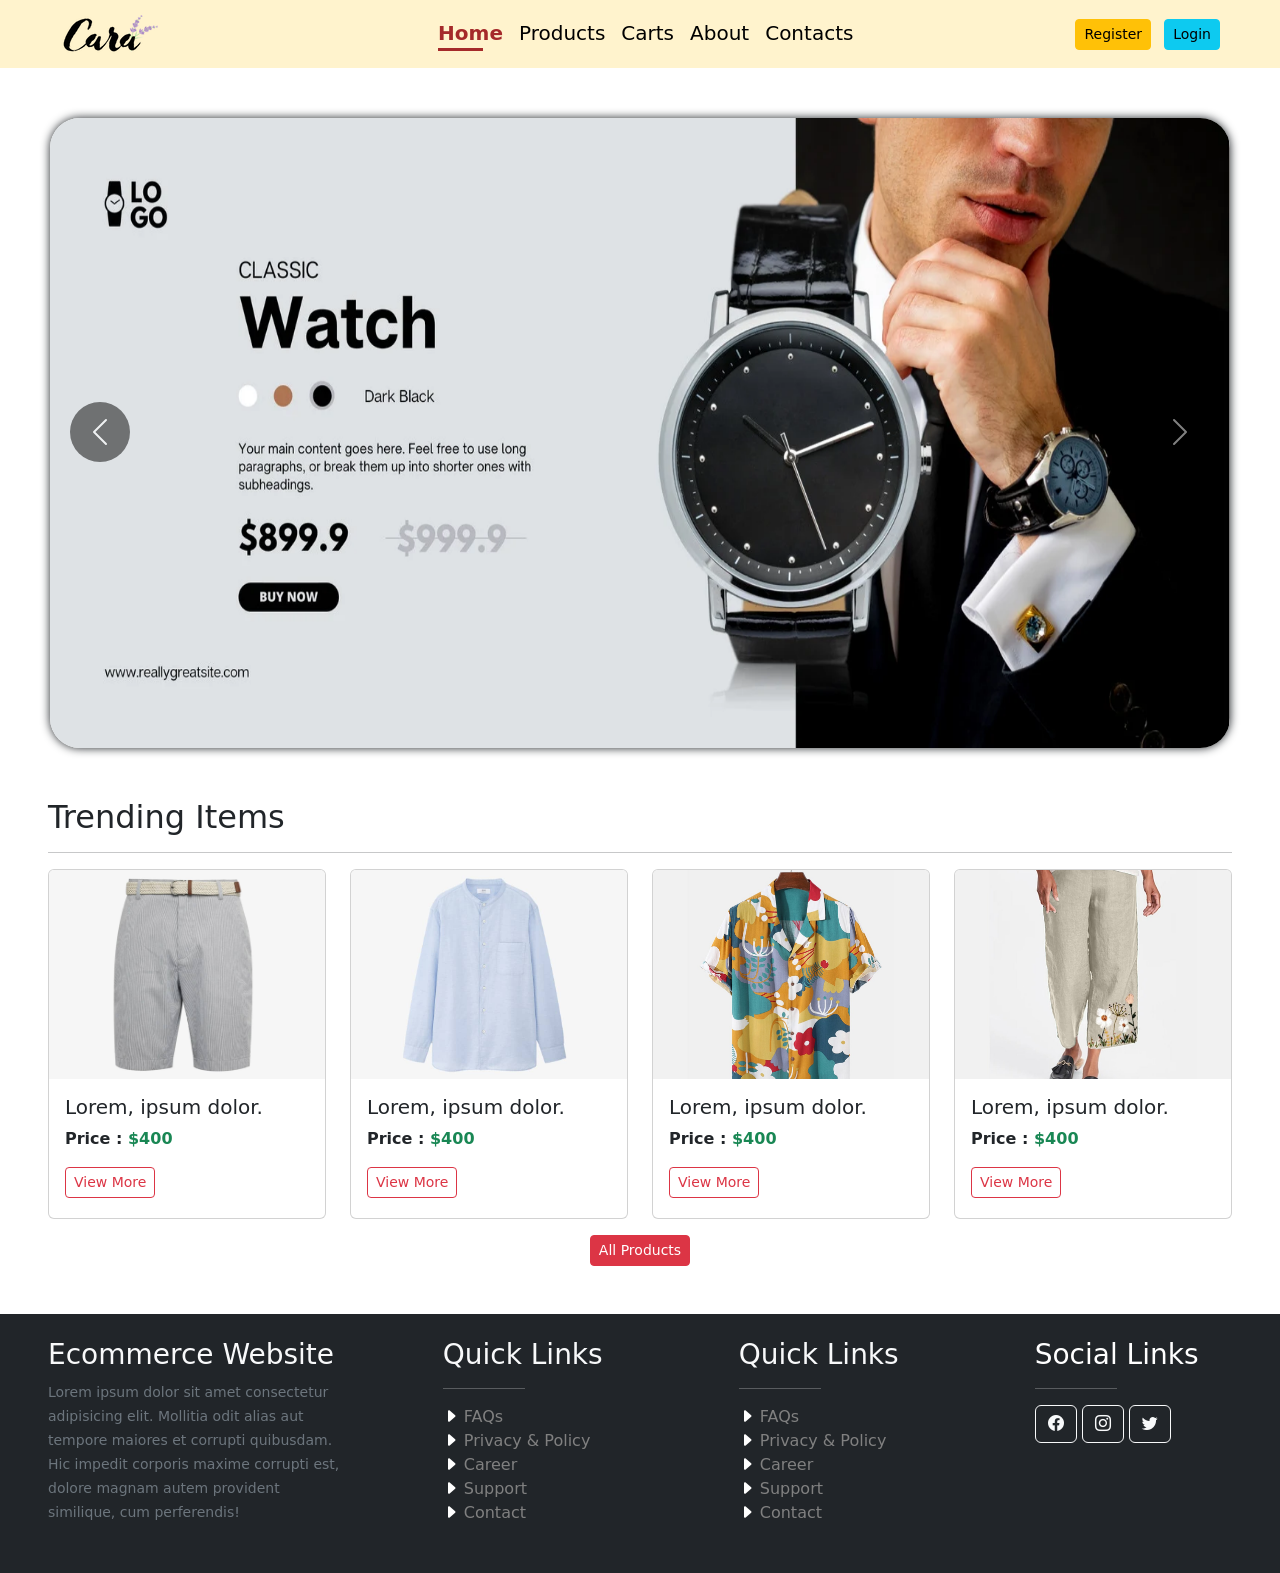
<file: index.html>
<!DOCTYPE html>
<html lang="en">

<head>
    <meta charset="UTF-8">
    <meta name="viewport" content="width=device-width, initial-scale=1.0">
    <title>Ecommerce Website</title>

    <!-- Favicon -->
    <link rel="shortcut icon" href="./images/logo.jpg" type="image/x-icon">

    <!-- Bootstrap CSS -->
    <link rel="stylesheet" href="./css/bootstrap.min.css">

    <!-- Custom CSS -->
    <link rel="stylesheet" href="./css/style.css">

    <!-- Icons -->
    <link rel="stylesheet" href="https://cdn.jsdelivr.net/npm/bootstrap-icons@1.13.1/font/bootstrap-icons.min.css">
</head>

<body>


    <!-- Header -->
    <header class="bg-warning-subtle px-5">
        <nav class="navbar navbar-expand-lg">
            <div class="container-fluid">
                <a class="navbar-brand fs-3 fw-bold text-success" href="./index.html">
                    <img src="./images/logo.png" alt="Ecommerce Nepal">
                </a>
                <button class="navbar-toggler" type="button" data-bs-toggle="collapse" data-bs-target="#navbarScroll"
                    aria-controls="navbarScroll" aria-expanded="false" aria-label="Toggle navigation">
                    <span class="navbar-toggler-icon"></span>
                </button>
                <div class="collapse navbar-collapse" id="navbarScroll">
                    <ul class="navbar-nav m-auto my-2 my-lg-0 navbar-nav-scroll">
                        <li class="nav-item">
                            <a class="nav-link active" aria-current="page" href="./index.html">Home</a>
                        </li>

                        <li class="nav-item">
                            <a class="nav-link" href="./Products.html">Products</a>
                        </li>

                        <li class="nav-item">
                            <a class="nav-link" href="./Cart.html">Carts</a>
                        </li>

                        <li class="nav-item">
                            <a class="nav-link" href="#">About</a>
                        </li>

                        <li class="nav-item">
                            <a class="nav-link" href="#">Contacts</a>
                        </li>
                    </ul>

                    <div class="login-btn">
                        <a href="#" class="btn btn-warning btn-sm me-2">Register</a>
                        <a href="#" class="btn btn-info btn-sm">Login</a>
                    </div>
                </div>
            </div>
        </nav>
    </header>
    <!-- End of Header -->


    <!-- Main Section -->
    <main>
        <!-- Banner -->
        <div id="carouselExampleAutoplaying" class="carousel slide" data-bs-ride="carousel">
            <div class="carousel-inner">
                <div class="carousel-item active">
                    <img src="./images/b1.jpg" class="d-block w-100" alt="Banner">
                </div>
                <div class="carousel-item">
                    <img src="./images/b2.jpg" class="d-block w-100" alt="Banner">
                </div>
                <div class="carousel-item">
                    <img src="./images/b3.jpg" class="d-block w-100" alt="Banner">
                </div>
            </div>
            <button class="carousel-control-prev" type="button" data-bs-target="#carouselExampleAutoplaying"
                data-bs-slide="prev">
                <span class="carousel-control-prev-icon" aria-hidden="true"></span>
                <span class="visually-hidden">Previous</span>
            </button>
            <button class="carousel-control-next" type="button" data-bs-target="#carouselExampleAutoplaying"
                data-bs-slide="next">
                <span class="carousel-control-next-icon" aria-hidden="true"></span>
                <span class="visually-hidden">Next</span>
            </button>
        </div>
        <!-- End of banner -->


        <!-- Trending -->
        <div class="trending px-5 my-5" id="trending">
            <h2>Trending Items</h2>
            <hr>
            <div class="row row-cols-1 row-cols-sm-2 row-cols-lg-4 g-4">
                <div class="col">
                    <div class="card">
                        <img src="./images/p1.jpg" class="card-img-top" alt="...">
                        <div class="card-body">
                            <h5 class="card-title">Lorem, ipsum dolor.</h5>
                            <p class="card-text fw-bold"> Price : <span class="text-success">$400</span></p>
                            <a href="./Productdetails.html" class="btn btn-outline-danger btn-sm">View More</a>
                        </div>
                    </div>
                </div>

                <div class="col">
                    <div class="card">
                        <img src="./images/p2.jpg" class="card-img-top" alt="...">
                        <div class="card-body">
                            <h5 class="card-title">Lorem, ipsum dolor.</h5>
                            <p class="card-text fw-bold"> Price : <span class="text-success">$400</span></p>
                            <a href="#" class="btn btn-outline-danger btn-sm">View More</a>
                        </div>
                    </div>
                </div>

                <div class="col">
                    <div class="card">
                        <img src="./images/p3.jpg" class="card-img-top" alt="...">
                        <div class="card-body">
                            <h5 class="card-title">Lorem, ipsum dolor.</h5>
                            <p class="card-text fw-bold"> Price : <span class="text-success">$400</span></p>
                            <a href="#" class="btn btn-outline-danger btn-sm">View More</a>
                        </div>
                    </div>
                </div>

                <div class="col">
                    <div class="card">
                        <img src="./images/p4.jpg" class="card-img-top" alt="...">
                        <div class="card-body">
                            <h5 class="card-title">Lorem, ipsum dolor.</h5>
                            <p class="card-text fw-bold"> Price : <span class="text-success">$400</span></p>
                            <a href="#" class="btn btn-outline-danger btn-sm">View More</a>
                        </div>
                    </div>
                </div>
            </div>
            <p class="text-center my-3">
                <a href="./Products.html" class="btn btn-danger btn-sm">All Products</a>
            </p>
        </div>
        <!-- end of Trending -->
    </main>
    <!-- End of Main Section -->


    <!-- Footer -->
    <footer class="bg-dark px-5 py-4">
        <div class="d-lg-flex justify-content-between">
            <div class="col-lg-3 mb-2">
                <h3 class="text-light">Ecommerce Website</h3>
                <small class="text-secondary">Lorem ipsum dolor sit amet consectetur adipisicing elit. Mollitia odit
                    alias aut tempore maiores et corrupti quibusdam. Hic impedit corporis maxime corrupti est, dolore
                    magnam autem provident similique, cum perferendis!</small>
            </div>
            <div class="col-lg-2 mb-2">
                <h3 class="text-light">Quick Links</h3>
                <hr class="col-5">
                <ul>
                    <li><i class="bi bi-caret-right-fill"></i><a href="#"> FAQs</a></li>
                    <li><i class="bi bi-caret-right-fill"></i><a href="#"> Privacy & Policy</a></li>
                    <li><i class="bi bi-caret-right-fill"></i><a href="#"> Career</a></li>
                    <li><i class="bi bi-caret-right-fill"></i><a href="#"> Support</a></li>
                    <li><i class="bi bi-caret-right-fill"></i><a href="#"> Contact</a></li>
                </ul>
            </div>

            <div class="col-lg-2 mb-2">
                <h3 class="text-light">Quick Links</h3>
                <hr class="col-5">
                <ul>
                    <li><i class="bi bi-caret-right-fill"></i><a href="#"> FAQs</a></li>
                    <li><i class="bi bi-caret-right-fill"></i><a href="#"> Privacy & Policy</a></li>
                    <li><i class="bi bi-caret-right-fill"></i><a href="#"> Career</a></li>
                    <li><i class="bi bi-caret-right-fill"></i><a href="#"> Support</a></li>
                    <li><i class="bi bi-caret-right-fill"></i><a href="#"> Contact</a></li>
                </ul>
            </div>
            <div class="col-lg-2">
                <h3>Social Links</h3>
                <hr class="col-5">
                <a href="#" class="btn btn-outline-light"><i class="bi bi-facebook"></i></a>
                <a href="#" class="btn btn-outline-light"><i class="bi bi-instagram"></i></a>
                <a href="#" class="btn btn-outline-light"><i class="bi bi-twitter"></i></a>
            </div>
        </div>
    </footer>
    <!-- End of Footer -->




    <!-- Bootstrap JS -->
    <script src="./bootstrap.bundle.min.js"></script>
</body>

</html>
</file>
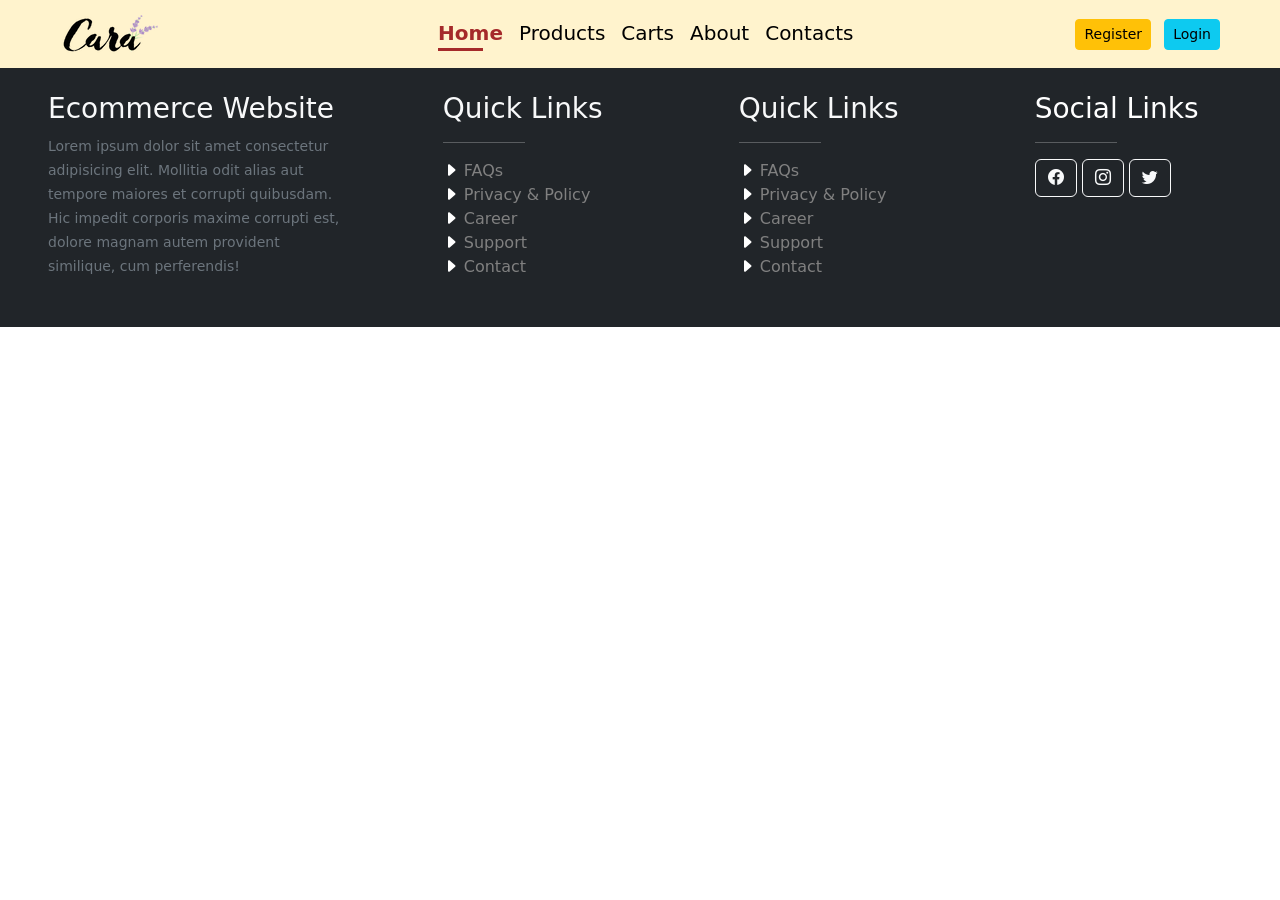
<file: about.html>
<!DOCTYPE html>
<html lang="en">

<head>
    <meta charset="UTF-8">
    <meta name="viewport" content="width=device-width, initial-scale=1.0">
    <title>Ecommerce Website</title>

    <!-- Favicon -->
    <link rel="shortcut icon" href="./images/logo.jpg" type="image/x-icon">

    <!-- Bootstrap CSS -->
    <link rel="stylesheet" href="./css/bootstrap.min.css">

    <!-- Custom CSS -->
    <link rel="stylesheet" href="./css/style.css">

    <!-- Icons -->
    <link rel="stylesheet" href="https://cdn.jsdelivr.net/npm/bootstrap-icons@1.13.1/font/bootstrap-icons.min.css">
</head>

<body>


    <!-- Header -->
    <header class="bg-warning-subtle px-5">
        <nav class="navbar navbar-expand-lg">
            <div class="container-fluid">
                <a class="navbar-brand fs-3 fw-bold text-success" href="#">
                    <img src="./images/logo.png" alt="Ecommerce Nepal">
                </a>
                <button class="navbar-toggler" type="button" data-bs-toggle="collapse" data-bs-target="#navbarScroll"
                    aria-controls="navbarScroll" aria-expanded="false" aria-label="Toggle navigation">
                    <span class="navbar-toggler-icon"></span>
                </button>
                <div class="collapse navbar-collapse" id="navbarScroll">
                    <ul class="navbar-nav m-auto my-2 my-lg-0 navbar-nav-scroll">
                        <li class="nav-item">
                            <a class="nav-link active" aria-current="page" href="#">Home</a>
                        </li>

                        <li class="nav-item">
                            <a class="nav-link" href="#">Products</a>
                        </li>

                        <li class="nav-item">
                            <a class="nav-link" href="#">Carts</a>
                        </li>
                        
                        <li class="nav-item">
                            <a class="nav-link" href="#">About</a>
                        </li>

                        <li class="nav-item">
                            <a class="nav-link" href="#">Contacts</a>
                        </li>
                    </ul>
                   
                    <div class="login-btn">
                        <a href="#" class="btn btn-warning btn-sm me-2">Register</a>
                        <a href="#" class="btn btn-info btn-sm">Login</a>
                    </div>
                </div>
            </div>
        </nav>
    </header>
    <!-- End of Header -->


    <!-- Main Section -->
    <main></main>
    <!-- End of Main Section -->


    <!-- Footer -->
    <footer class="bg-dark px-5 py-4">
        <div class="d-lg-flex justify-content-between">
            <div class="col-lg-3 mb-2">
                <h3 class="text-light">Ecommerce Website</h3>
                <small class="text-secondary">Lorem ipsum dolor sit amet consectetur adipisicing elit. Mollitia odit alias aut tempore maiores et corrupti quibusdam. Hic impedit corporis maxime corrupti est, dolore magnam autem provident similique, cum perferendis!</small>
            </div>
            <div class="col-lg-2 mb-2">
                <h3 class="text-light">Quick Links</h3>
                <hr class="col-5">
                <ul>
                    <li><i class="bi bi-caret-right-fill"></i><a href="#"> FAQs</a></li>
                    <li><i class="bi bi-caret-right-fill"></i><a href="#"> Privacy & Policy</a></li>
                    <li><i class="bi bi-caret-right-fill"></i><a href="#"> Career</a></li>
                    <li><i class="bi bi-caret-right-fill"></i><a href="#"> Support</a></li>
                    <li><i class="bi bi-caret-right-fill"></i><a href="#"> Contact</a></li>
                </ul>
            </div>

            <div class="col-lg-2 mb-2">
                <h3 class="text-light">Quick Links</h3>
                <hr class="col-5">
                <ul>
                    <li><i class="bi bi-caret-right-fill"></i><a href="#"> FAQs</a></li>
                    <li><i class="bi bi-caret-right-fill"></i><a href="#"> Privacy & Policy</a></li>
                    <li><i class="bi bi-caret-right-fill"></i><a href="#"> Career</a></li>
                    <li><i class="bi bi-caret-right-fill"></i><a href="#"> Support</a></li>
                    <li><i class="bi bi-caret-right-fill"></i><a href="#"> Contact</a></li>
                </ul>
            </div>
            <div class="col-lg-2">
                <h3>Social Links</h3>
                <hr class="col-5">
                <a href="#" class="btn btn-outline-light"><i class="bi bi-facebook"></i></a>
                <a href="#" class="btn btn-outline-light"><i class="bi bi-instagram"></i></a>
                <a href="#" class="btn btn-outline-light"><i class="bi bi-twitter"></i></a>
            </div>
        </div>
    </footer>
    <!-- End of Footer -->




    <!-- Bootstrap JS -->
    <script src="./bootstrap.bundle.min.js"></script>
</body>

</html>
</file>
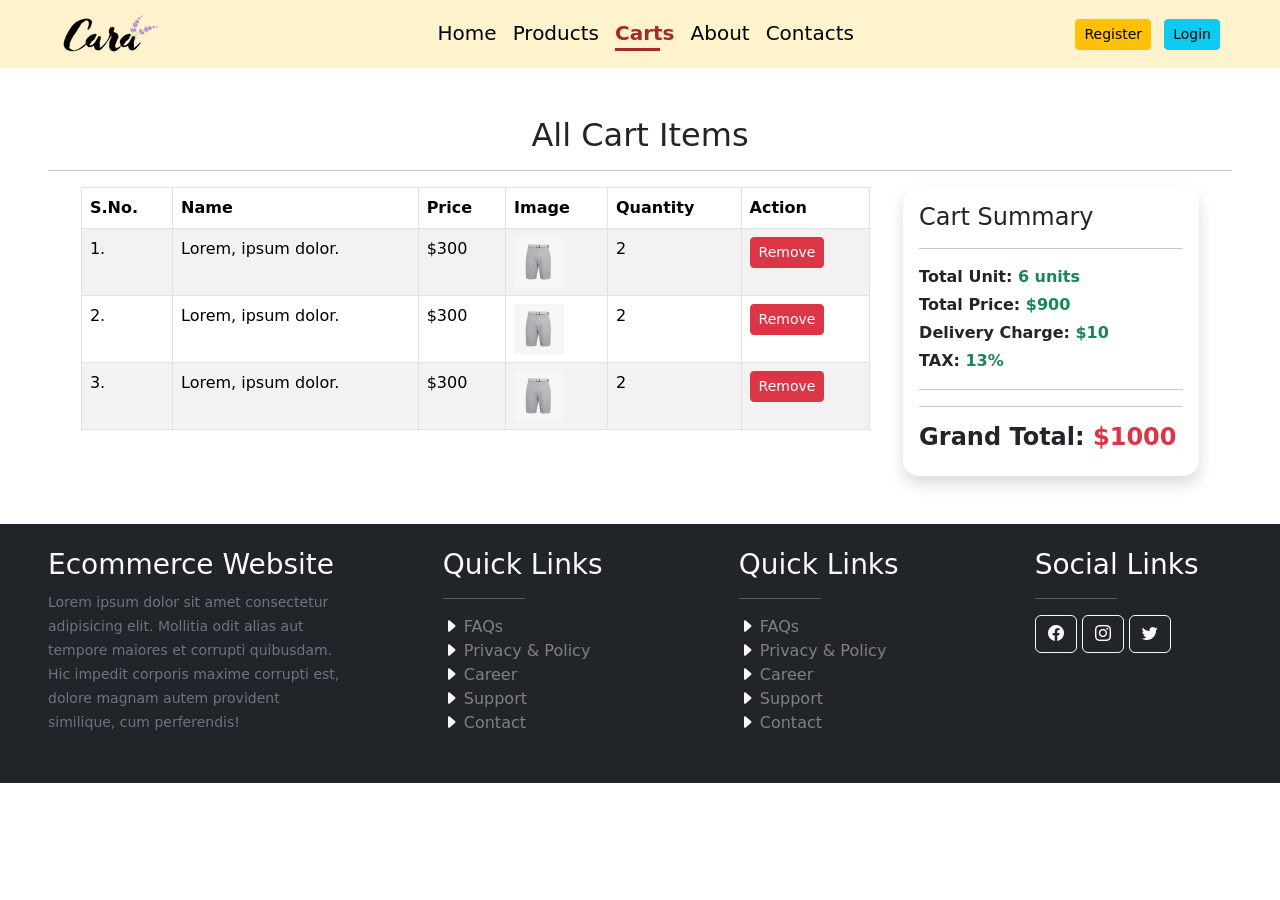
<file: Cart.html>
<!DOCTYPE html>
<html lang="en">

<head>
    <meta charset="UTF-8">
    <meta name="viewport" content="width=device-width, initial-scale=1.0">
    <title>Ecommerce Website</title>

    <!-- Favicon -->
    <link rel="shortcut icon" href="./images/logo.jpg" type="image/x-icon">

    <!-- Bootstrap CSS -->
    <link rel="stylesheet" href="./css/bootstrap.min.css">

    <!-- Custom CSS -->
    <link rel="stylesheet" href="./css/style.css">

    <!-- Icons -->
    <link rel="stylesheet" href="https://cdn.jsdelivr.net/npm/bootstrap-icons@1.13.1/font/bootstrap-icons.min.css">
</head>

<body>


    <!-- Header -->
    <header class="bg-warning-subtle px-5">
        <nav class="navbar navbar-expand-lg">
            <div class="container-fluid">
                <a class="navbar-brand fs-3 fw-bold text-success" href="./index.html">
                    <img src="./images/logo.png" alt="Ecommerce Nepal">
                </a>
                <button class="navbar-toggler" type="button" data-bs-toggle="collapse" data-bs-target="#navbarScroll"
                    aria-controls="navbarScroll" aria-expanded="false" aria-label="Toggle navigation">
                    <span class="navbar-toggler-icon"></span>
                </button>
                <div class="collapse navbar-collapse" id="navbarScroll">
                    <ul class="navbar-nav m-auto my-2 my-lg-0 navbar-nav-scroll">
                        <li class="nav-item">
                            <a class="nav-link" aria-current="page" href="./index.html">Home</a>
                        </li>

                        <li class="nav-item">
                            <a class="nav-link" href="./Products.html">Products</a>
                        </li>

                        <li class="nav-item">
                            <a class="nav-link active" href="./Cart.html">Carts</a>
                        </li>

                        <li class="nav-item">
                            <a class="nav-link" href="#">About</a>
                        </li>

                        <li class="nav-item">
                            <a class="nav-link" href="#">Contacts</a>
                        </li>
                    </ul>

                    <div class="login-btn">
                        <a href="#" class="btn btn-warning btn-sm me-2">Register</a>
                        <a href="#" class="btn btn-info btn-sm">Login</a>
                    </div>
                </div>
            </div>
        </nav>
    </header>
    <!-- End of Header -->


    <!-- Main Section -->
    <main>
        <div class="cart my-5 px-5" id="cart">
            <h2 class="text-center">All Cart Items</h2>
            <hr>
            <div class="d-lg-flex justify-content-evenly">
                <div class="col-lg-8 overflow-auto">
                    <table class="table table-bordered table-striped">
                        <thead>
                            <tr>
                                <th>S.No.</th>
                                <th>Name</th>
                                <th>Price</th>
                                <th>Image</th>
                                <th>Quantity</th>
                                <th>Action</th>
                            </tr>
                        </thead>
                        <tbody>
                            <tr>
                                <td>1.</td>
                                <td>Lorem, ipsum dolor.</td>
                                <td>$300</td>
                                <td>
                                    <img src="./images/p1.jpg" alt="Product" width="50">
                                </td>
                                <td>2</td>
                                <td>
                                    <a href="#" class="btn btn-danger btn-sm">Remove</a>
                                </td>
                            </tr>

                            <tr>
                                <td>2.</td>
                                <td>Lorem, ipsum dolor.</td>
                                <td>$300</td>
                                <td>
                                    <img src="./images/p1.jpg" alt="Product" width="50">
                                </td>
                                <td>2</td>
                                <td>
                                    <a href="#" class="btn btn-danger btn-sm">Remove</a>
                                </td>
                            </tr>


                            <tr>
                                <td>3.</td>
                                <td>Lorem, ipsum dolor.</td>
                                <td>$300</td>
                                <td>
                                    <img src="./images/p1.jpg" alt="Product" width="50">
                                </td>
                                <td>2</td>
                                <td>
                                    <a href="#" class="btn btn-danger btn-sm">Remove</a>
                                </td>
                            </tr>
                        </tbody>
                    </table>
                </div>
                <div class="col-lg-3">
                    <div class="summary shadow rounded-4 p-3">
                        <h4>Cart Summary</h4>
                        <hr>
                        <p class="fw-bold mb-1">Total Unit: <span class="text-success">6 units</span></p>
                        <p class="fw-bold mb-1">Total Price: <span class="text-success">$900</span></p>
                        <p class="fw-bold mb-1">Delivery Charge: <span class="text-success">$10</span></p>
                        <p class="fw-bold mb-1">TAX: <span class="text-success">13%</span></p>
                        <hr><hr>
                        <h4 class="fw-bold">Grand Total: <span class="text-danger">$1000</span></h4>
                    </div>
                </div>
            </div>

        </div>
    </main>
    <!-- End of Main Section -->


    <!-- Footer -->
    <footer class="bg-dark px-5 py-4">
        <div class="d-lg-flex justify-content-between">
            <div class="col-lg-3 mb-2">
                <h3 class="text-light">Ecommerce Website</h3>
                <small class="text-secondary">Lorem ipsum dolor sit amet consectetur adipisicing elit. Mollitia odit alias aut tempore maiores et corrupti quibusdam. Hic impedit corporis maxime corrupti est, dolore magnam autem provident similique, cum perferendis!</small>
            </div>
            <div class="col-lg-2 mb-2">
                <h3 class="text-light">Quick Links</h3>
                <hr class="col-5">
                <ul>
                    <li><i class="bi bi-caret-right-fill"></i><a href="#"> FAQs</a></li>
                    <li><i class="bi bi-caret-right-fill"></i><a href="#"> Privacy & Policy</a></li>
                    <li><i class="bi bi-caret-right-fill"></i><a href="#"> Career</a></li>
                    <li><i class="bi bi-caret-right-fill"></i><a href="#"> Support</a></li>
                    <li><i class="bi bi-caret-right-fill"></i><a href="#"> Contact</a></li>
                </ul>
            </div>

            <div class="col-lg-2 mb-2">
                <h3 class="text-light">Quick Links</h3>
                <hr class="col-5">
                <ul>
                    <li><i class="bi bi-caret-right-fill"></i><a href="#"> FAQs</a></li>
                    <li><i class="bi bi-caret-right-fill"></i><a href="#"> Privacy & Policy</a></li>
                    <li><i class="bi bi-caret-right-fill"></i><a href="#"> Career</a></li>
                    <li><i class="bi bi-caret-right-fill"></i><a href="#"> Support</a></li>
                    <li><i class="bi bi-caret-right-fill"></i><a href="#"> Contact</a></li>
                </ul>
            </div>
            <div class="col-lg-2">
                <h3>Social Links</h3>
                <hr class="col-5">
                <a href="#" class="btn btn-outline-light"><i class="bi bi-facebook"></i></a>
                <a href="#" class="btn btn-outline-light"><i class="bi bi-instagram"></i></a>
                <a href="#" class="btn btn-outline-light"><i class="bi bi-twitter"></i></a>
            </div>
        </div>
    </footer>
    <!-- End of Footer -->




    <!-- Bootstrap JS -->
    <script src="./bootstrap.bundle.min.js"></script>
</body>

</html>
</file>
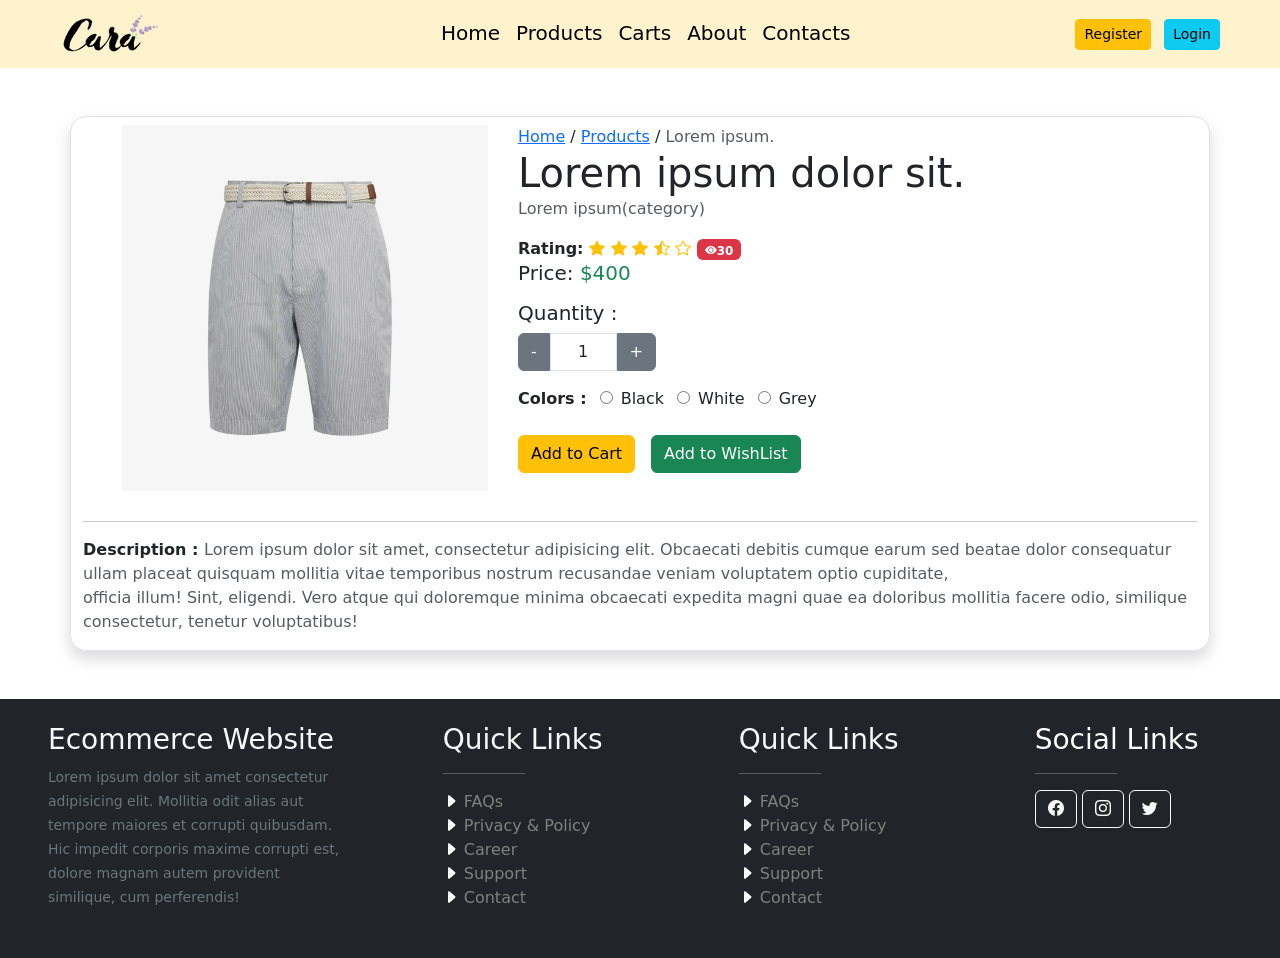
<file: Productdetails.html>
<!DOCTYPE html>
<html lang="en">

<head>
    <meta charset="UTF-8">
    <meta name="viewport" content="width=device-width, initial-scale=1.0">
    <title>Ecommerce Website</title>

    <!-- Favicon -->
    <link rel="shortcut icon" href="./images/logo.jpg" type="image/x-icon">

    <!-- Bootstrap CSS -->
    <link rel="stylesheet" href="./css/bootstrap.min.css">

    <!-- Custom CSS -->
    <link rel="stylesheet" href="./css/style.css">

    <!-- Icons -->
    <link rel="stylesheet" href="https://cdn.jsdelivr.net/npm/bootstrap-icons@1.13.1/font/bootstrap-icons.min.css">
</head>

<body>


    <!-- Header -->
    <header class="bg-warning-subtle px-5">
        <nav class="navbar navbar-expand-lg">
            <div class="container-fluid">
                <a class="navbar-brand fs-3 fw-bold text-success" href="./index.html">
                    <img src="./images/logo.png" alt="Ecommerce Nepal">
                </a>
                <button class="navbar-toggler" type="button" data-bs-toggle="collapse" data-bs-target="#navbarScroll"
                    aria-controls="navbarScroll" aria-expanded="false" aria-label="Toggle navigation">
                    <span class="navbar-toggler-icon"></span>
                </button>
                <div class="collapse navbar-collapse" id="navbarScroll">
                    <ul class="navbar-nav m-auto my-2 my-lg-0 navbar-nav-scroll">
                        <li class="nav-item">
                            <a class="nav-link" aria-current="page" href="./index.html">Home</a>
                        </li>

                        <li class="nav-item">
                            <a class="nav-link" href="./Products.html">Products</a>
                        </li>

                        <li class="nav-item">
                            <a class="nav-link" href="./Cart.html">Carts</a>
                        </li>
                        
                        <li class="nav-item">
                            <a class="nav-link" href="#">About</a>
                        </li>

                        <li class="nav-item">
                            <a class="nav-link" href="#">Contacts</a>
                        </li>
                    </ul>
                   
                    <div class="login-btn">
                        <a href="#" class="btn btn-warning btn-sm me-2">Register</a>
                        <a href="#" class="btn btn-info btn-sm">Login</a>
                    </div>
                </div>
            </div>
        </nav>
    </header>
    <!-- End of Header -->


    <!-- Main Section -->
    <main>

        <div class="product_details my-5" id="product_details">
            <div class="container shadow rounded-4 border"> 
                <div class="d-md-flex justify-content-evenly p-2">
                    <div class="col-md-4">
                        <img src="./images/p1.jpg" alt="Product 1" width="100%">
                    </div>
                    <div class="col-md-7">
                        <p class="mb-0">
                            <a href="./index.html">Home</a> /
                            <a href="./Products.html">Products</a> /
                            <span class="text-center text-muted">Lorem ipsum.</span>
                        </p>
                        <h1 class="mb-0">Lorem ipsum dolor sit.</h1>
                        <p class="text-muted">Lorem ipsum(category)</p>

                         <p class="fw-semibold mb-0 ">Rating:
                            <span class="text-warning">
                                    <i class="bi bi-star-fill"></i>
                                    <i class="bi bi-star-fill"></i>
                                    <i class="bi bi-star-fill"></i>
                                    <i class="bi bi-star-half"></i>
                                    <i class="bi bi-star"></i>
                            </span>
                            <span class="bg-danger badge"><i class="bi bi-eye-fill"></i>30</span>
                        
                        </p>
                        <h5 class="my-0">Price: <span class="text-success">$400</span></h5>
                        <div class="mt-3">
                            <h5>Quantity : </h5>
                            <p class="d-flex col-5">
                                <button class="btn btn-secondary rounded-end-0">-</button>
                                <input type="text" value="1" class="text-center form-control w-25 rounded-0" readonly>
                                <button class="btn btn-secondary rounded-start-0">+</button>
                            </p>
                        </div>

                        <p>
                            <label for="Colors" class="fw-bold">Colors :</label> 
                            <input type="radio" name="color" value="Black" class="mx-2">Black
                            <input type="radio" name="color" value="White" class="mx-2">White
                            <input type="radio" name="color" value="Grey" class="mx-2">Grey
                            
                        </p>

                        <div class="d-flex my-4">
                            <a href="#" class="btn btn-warning me-3">Add to Cart</a>
                            <a href="#" class="btn btn-success">Add to WishList</a>
                        </div>
                       
                    </div>
                </div>
                <hr>
                <p class="fw-bold">Description : <span class="text-muted fw-light">Lorem ipsum dolor sit amet, consectetur adipisicing elit. Obcaecati debitis cumque earum sed beatae dolor consequatur ullam placeat quisquam mollitia vitae temporibus nostrum recusandae veniam voluptatem optio cupiditate, <br> officia illum! Sint, eligendi. Vero atque qui doloremque minima obcaecati expedita magni quae ea doloribus mollitia facere odio, similique consectetur, tenetur voluptatibus!</span></p>
            </div>
        </div>

    </main>
    <!-- End of Main Section -->


    <!-- Footer -->
    <footer class="bg-dark px-5 py-4">
        <div class="d-lg-flex justify-content-between">
            <div class="col-lg-3 mb-2">
                <h3 class="text-light">Ecommerce Website</h3>
                <small class="text-secondary">Lorem ipsum dolor sit amet consectetur adipisicing elit. Mollitia odit alias aut tempore maiores et corrupti quibusdam. Hic impedit corporis maxime corrupti est, dolore magnam autem provident similique, cum perferendis!</small>
            </div>
            <div class="col-lg-2 mb-2">
                <h3 class="text-light">Quick Links</h3>
                <hr class="col-5">
                <ul>
                    <li><i class="bi bi-caret-right-fill"></i><a href="#"> FAQs</a></li>
                    <li><i class="bi bi-caret-right-fill"></i><a href="#"> Privacy & Policy</a></li>
                    <li><i class="bi bi-caret-right-fill"></i><a href="#"> Career</a></li>
                    <li><i class="bi bi-caret-right-fill"></i><a href="#"> Support</a></li>
                    <li><i class="bi bi-caret-right-fill"></i><a href="#"> Contact</a></li>
                </ul>
            </div>

            <div class="col-lg-2 mb-2">
                <h3 class="text-light">Quick Links</h3>
                <hr class="col-5">
                <ul>
                    <li><i class="bi bi-caret-right-fill"></i><a href="#"> FAQs</a></li>
                    <li><i class="bi bi-caret-right-fill"></i><a href="#"> Privacy & Policy</a></li>
                    <li><i class="bi bi-caret-right-fill"></i><a href="#"> Career</a></li>
                    <li><i class="bi bi-caret-right-fill"></i><a href="#"> Support</a></li>
                    <li><i class="bi bi-caret-right-fill"></i><a href="#"> Contact</a></li>
                </ul>
            </div>
            <div class="col-lg-2">
                <h3>Social Links</h3>
                <hr class="col-5">
                <a href="#" class="btn btn-outline-light"><i class="bi bi-facebook"></i></a>
                <a href="#" class="btn btn-outline-light"><i class="bi bi-instagram"></i></a>
                <a href="#" class="btn btn-outline-light"><i class="bi bi-twitter"></i></a>
            </div>
        </div>
    </footer>
    <!-- End of Footer -->




    <!-- Bootstrap JS -->
    <script src="./bootstrap.bundle.min.js"></script>
</body>

</html>
</file>
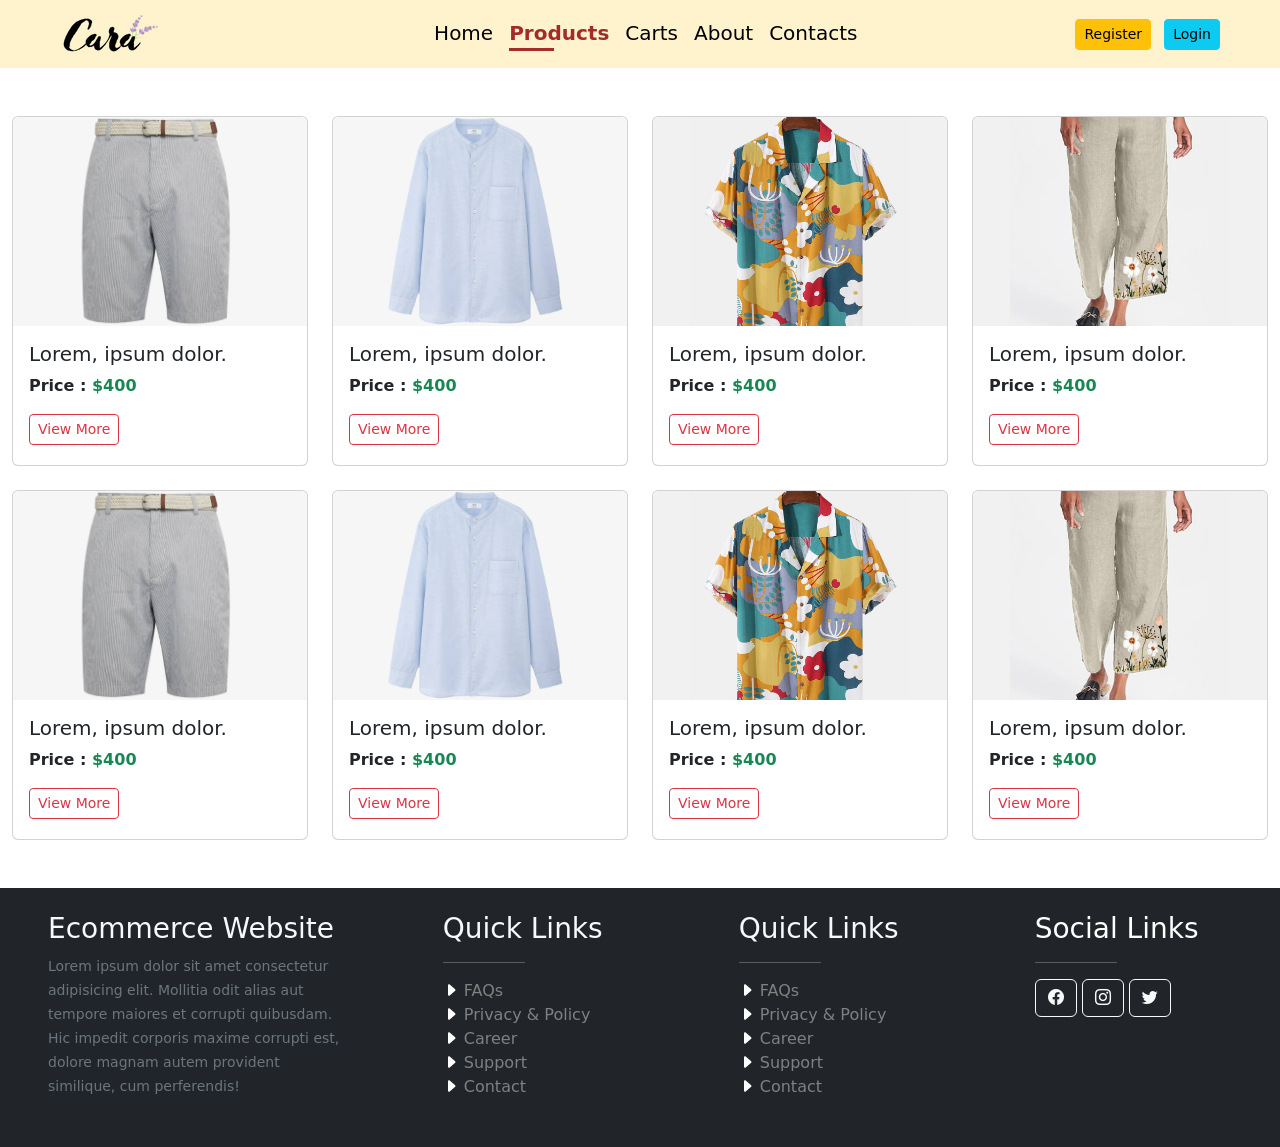
<file: Products.html>
<!DOCTYPE html>
<html lang="en">

<head>
    <meta charset="UTF-8">
    <meta name="viewport" content="width=device-width, initial-scale=1.0">
    <title>Ecommerce Website</title>

    <!-- Favicon -->
    <link rel="shortcut icon" href="./images/logo.jpg" type="image/x-icon">

    <!-- Bootstrap CSS -->
    <link rel="stylesheet" href="./css/bootstrap.min.css">

    <!-- Custom CSS -->
    <link rel="stylesheet" href="./css/style.css">

    <!-- Icons -->
    <link rel="stylesheet" href="https://cdn.jsdelivr.net/npm/bootstrap-icons@1.13.1/font/bootstrap-icons.min.css">
</head>

<body>


    <!-- Header -->
    <header class="bg-warning-subtle px-5">
        <nav class="navbar navbar-expand-lg">
            <div class="container-fluid">
                <a class="navbar-brand fs-3 fw-bold text-success" href="./index.html">
                    <img src="./images/logo.png" alt="Ecommerce Nepal">
                </a>
                <button class="navbar-toggler" type="button" data-bs-toggle="collapse" data-bs-target="#navbarScroll"
                    aria-controls="navbarScroll" aria-expanded="false" aria-label="Toggle navigation">
                    <span class="navbar-toggler-icon"></span>
                </button>
                <div class="collapse navbar-collapse" id="navbarScroll">
                    <ul class="navbar-nav m-auto my-2 my-lg-0 navbar-nav-scroll">
                        <li class="nav-item">
                            <a class="nav-link" aria-current="page" href="./index.html">Home</a>
                        </li>

                        <li class="nav-item">
                            <a class="nav-link active" href="./Products.html">Products</a>
                        </li>

                        <li class="nav-item">
                            <a class="nav-link" href="./Cart.html">Carts</a>
                        </li>
                        
                        <li class="nav-item">
                            <a class="nav-link" href="#">About</a>
                        </li>

                        <li class="nav-item">
                            <a class="nav-link" href="#">Contacts</a>
                        </li>
                    </ul>
                   
                    <div class="login-btn">
                        <a href="#" class="btn btn-warning btn-sm me-2">Register</a>
                        <a href="#" class="btn btn-info btn-sm">Login</a>
                    </div>
                </div>
            </div>
        </nav>
    </header>
    <!-- End of Header -->


    <!-- Main Section -->
    <main>
        <div class="products container-fluid my-5" id="products">
        <div class="row row-cols-1 row-cols-sm-2 row-cols-lg-4 g-4">
                <div class="col">
                    <div class="card">
                        <img src="./images/p1.jpg" class="card-img-top" alt="...">
                        <div class="card-body">
                            <h5 class="card-title">Lorem, ipsum dolor.</h5>
                            <p class="card-text fw-bold"> Price : <span class="text-success">$400</span></p>
                            <a href="./Productdetails.html" class="btn btn-outline-danger btn-sm">View More</a>
                        </div>
                    </div>
                </div>

                <div class="col">
                    <div class="card">
                        <img src="./images/p2.jpg" class="card-img-top" alt="...">
                        <div class="card-body">
                            <h5 class="card-title">Lorem, ipsum dolor.</h5>
                            <p class="card-text fw-bold"> Price : <span class="text-success">$400</span></p>
                            <a href="#" class="btn btn-outline-danger btn-sm">View More</a>
                        </div>
                    </div>
                </div>

                <div class="col">
                    <div class="card">
                        <img src="./images/p3.jpg" class="card-img-top" alt="...">
                        <div class="card-body">
                            <h5 class="card-title">Lorem, ipsum dolor.</h5>
                            <p class="card-text fw-bold"> Price : <span class="text-success">$400</span></p>
                            <a href="#" class="btn btn-outline-danger btn-sm">View More</a>
                        </div>
                    </div>
                </div>

                <div class="col">
                    <div class="card">
                        <img src="./images/p4.jpg" class="card-img-top" alt="...">
                        <div class="card-body">
                            <h5 class="card-title">Lorem, ipsum dolor.</h5>
                            <p class="card-text fw-bold"> Price : <span class="text-success">$400</span></p>
                            <a href="#" class="btn btn-outline-danger btn-sm">View More</a>
                        </div>
                    </div>
                </div>

                <div class="col">
                    <div class="card">
                        <img src="./images/p1.jpg" class="card-img-top" alt="...">
                        <div class="card-body">
                            <h5 class="card-title">Lorem, ipsum dolor.</h5>
                            <p class="card-text fw-bold"> Price : <span class="text-success">$400</span></p>
                            <a href="#" class="btn btn-outline-danger btn-sm">View More</a>
                        </div>
                    </div>
                </div>

                <div class="col">
                    <div class="card">
                        <img src="./images/p2.jpg" class="card-img-top" alt="...">
                        <div class="card-body">
                            <h5 class="card-title">Lorem, ipsum dolor.</h5>
                            <p class="card-text fw-bold"> Price : <span class="text-success">$400</span></p>
                            <a href="#" class="btn btn-outline-danger btn-sm">View More</a>
                        </div>
                    </div>
                </div>

                <div class="col">
                    <div class="card">
                        <img src="./images/p3.jpg" class="card-img-top" alt="...">
                        <div class="card-body">
                            <h5 class="card-title">Lorem, ipsum dolor.</h5>
                            <p class="card-text fw-bold"> Price : <span class="text-success">$400</span></p>
                            <a href="#" class="btn btn-outline-danger btn-sm">View More</a>
                        </div>
                    </div>
                </div>

                <div class="col">
                    <div class="card">
                        <img src="./images/p4.jpg" class="card-img-top" alt="...">
                        <div class="card-body">
                            <h5 class="card-title">Lorem, ipsum dolor.</h5>
                            <p class="card-text fw-bold"> Price : <span class="text-success">$400</span></p>
                            <a href="#" class="btn btn-outline-danger btn-sm">View More</a>
                        </div>
                    </div>
                </div>
            </div>
        </div>
    </main>
    <!-- End of Main Section -->


    <!-- Footer -->
    <footer class="bg-dark px-5 py-4">
        <div class="d-lg-flex justify-content-between">
            <div class="col-lg-3 mb-2">
                <h3 class="text-light">Ecommerce Website</h3>
                <small class="text-secondary">Lorem ipsum dolor sit amet consectetur adipisicing elit. Mollitia odit alias aut tempore maiores et corrupti quibusdam. Hic impedit corporis maxime corrupti est, dolore magnam autem provident similique, cum perferendis!</small>
            </div>
            <div class="col-lg-2 mb-2">
                <h3 class="text-light">Quick Links</h3>
                <hr class="col-5">
                <ul>
                    <li><i class="bi bi-caret-right-fill"></i><a href="#"> FAQs</a></li>
                    <li><i class="bi bi-caret-right-fill"></i><a href="#"> Privacy & Policy</a></li>
                    <li><i class="bi bi-caret-right-fill"></i><a href="#"> Career</a></li>
                    <li><i class="bi bi-caret-right-fill"></i><a href="#"> Support</a></li>
                    <li><i class="bi bi-caret-right-fill"></i><a href="#"> Contact</a></li>
                </ul>
            </div>

            <div class="col-lg-2 mb-2">
                <h3 class="text-light">Quick Links</h3>
                <hr class="col-5">
                <ul>
                    <li><i class="bi bi-caret-right-fill"></i><a href="#"> FAQs</a></li>
                    <li><i class="bi bi-caret-right-fill"></i><a href="#"> Privacy & Policy</a></li>
                    <li><i class="bi bi-caret-right-fill"></i><a href="#"> Career</a></li>
                    <li><i class="bi bi-caret-right-fill"></i><a href="#"> Support</a></li>
                    <li><i class="bi bi-caret-right-fill"></i><a href="#"> Contact</a></li>
                </ul>
            </div>
            <div class="col-lg-2">
                <h3>Social Links</h3>
                <hr class="col-5">
                <a href="#" class="btn btn-outline-light"><i class="bi bi-facebook"></i></a>
                <a href="#" class="btn btn-outline-light"><i class="bi bi-instagram"></i></a>
                <a href="#" class="btn btn-outline-light"><i class="bi bi-twitter"></i></a>
            </div>
        </div>
    </footer>
    <!-- End of Footer -->




    <!-- Bootstrap JS -->
    <script src="./bootstrap.bundle.min.js"></script>
</body>

</html>
</file>
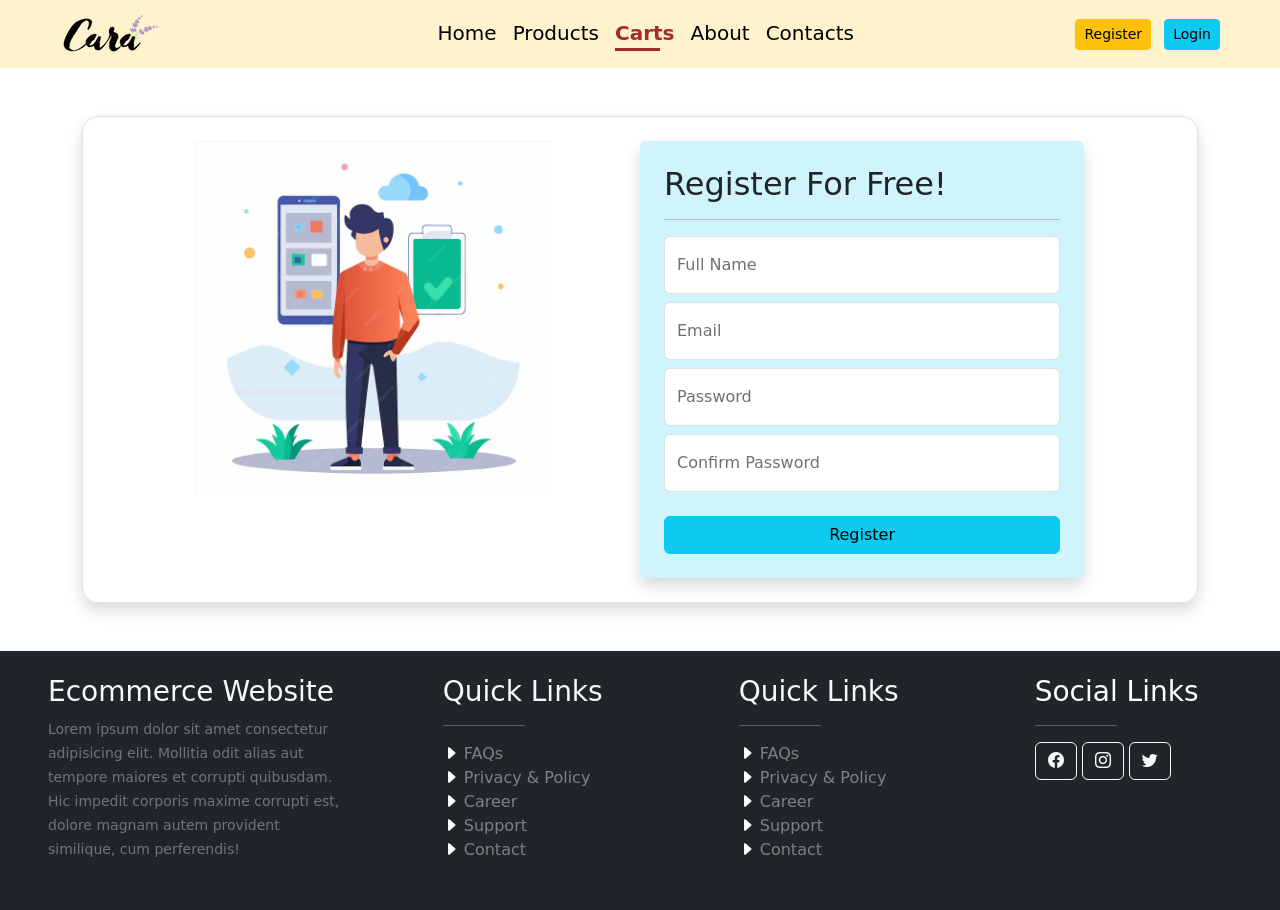
<file: register.html>
<!DOCTYPE html>
<html lang="en">

<head>
    <meta charset="UTF-8">
    <meta name="viewport" content="width=device-width, initial-scale=1.0">
    <title>Ecommerce Website</title>

    <!-- Favicon -->
    <link rel="shortcut icon" href="./images/logo.jpg" type="image/x-icon">

    <!-- Bootstrap CSS -->
    <link rel="stylesheet" href="./css/bootstrap.min.css">

    <!-- Custom CSS -->
    <link rel="stylesheet" href="./css/style.css">

    <!-- Icons -->
    <link rel="stylesheet" href="https://cdn.jsdelivr.net/npm/bootstrap-icons@1.13.1/font/bootstrap-icons.min.css">
</head>

<body>


    <!-- Header -->
     <header class="bg-warning-subtle px-5">
        <nav class="navbar navbar-expand-lg">
            <div class="container-fluid">
                <a class="navbar-brand fs-3 fw-bold text-success" href="./index.html">
                    <img src="./images/logo.png" alt="Ecommerce Nepal">
                </a>
                <button class="navbar-toggler" type="button" data-bs-toggle="collapse" data-bs-target="#navbarScroll"
                    aria-controls="navbarScroll" aria-expanded="false" aria-label="Toggle navigation">
                    <span class="navbar-toggler-icon"></span>
                </button>
                <div class="collapse navbar-collapse" id="navbarScroll">
                    <ul class="navbar-nav m-auto my-2 my-lg-0 navbar-nav-scroll">
                        <li class="nav-item">
                            <a class="nav-link" aria-current="page" href="./index.html">Home</a>
                        </li>

                        <li class="nav-item">
                            <a class="nav-link" href="./Products.html">Products</a>
                        </li>

                        <li class="nav-item">
                            <a class="nav-link active" href="./Cart.html">Carts</a>
                        </li>

                        <li class="nav-item">
                            <a class="nav-link" href="#">About</a>
                        </li>

                        <li class="nav-item">
                            <a class="nav-link" href="#">Contacts</a>
                        </li>
                    </ul>

                    <div class="login-btn">
                        <a href="./register.html" class="btn btn-warning btn-sm me-2">Register</a>
                        <a href="#" class="btn btn-info btn-sm">Login</a>
                    </div>
                </div>
            </div>
        </nav>
    </header>
    <!-- End of Header -->


    <!-- Main Section -->
    <main>
        <div class="register my-5 container" id="register">
            <div class="d-md-flex justify-content-evenly shadow border rounded-4 p-4">
                <div class="col-md-4">
                    <img src="./images/form.avif" alt="form" width="100%">
                </div>
                <div class="col-md-5">
                    <form action="" class="p-4 shadow rounded-2 bg-info-subtle">
                        <h2>Register For Free!</h2>
                        <hr>
                        <!-- <div class="form-group mb-2">
                            <label for="fname">Full Name :</label>
                            <input type="text" id="fname" placeholder="Enter Full Name" class="form-control">
                        </div> -->

                        <div class="form-floating mb-2">
                            <input type="text" id="fname" placeholder="" class="form-control">
                            <label for="fname">Full Name</label>
                        </div>

                        <div class="form-floating mb-2">
                            <input type="email" id="email" placeholder="" class="form-control">
                            <label for="email">Email</label>
                        </div>

                        <div class="form-floating mb-2">
                            <input type="password" id="password" placeholder="" class="form-control">
                            <label for="password">Password</label>
                        </div>

                        <div class="form-floating mb-2">
                            <input type="password" id="Confirm_password" placeholder="" class="form-control">
                            <label for="Confirm_password">Confirm Password</label>
                        </div>

                        <input type="submit" value="Register" class="btn btn-info w-100 mt-3">
                    </form>
                </div>
            </div>
        </div>
    </main>
    <!-- End of Main Section -->


    <!-- Footer -->
    <footer class="bg-dark px-5 py-4">
        <div class="d-lg-flex justify-content-between">
            <div class="col-lg-3 mb-2">
                <h3 class="text-light">Ecommerce Website</h3>
                <small class="text-secondary">Lorem ipsum dolor sit amet consectetur adipisicing elit. Mollitia odit alias aut tempore maiores et corrupti quibusdam. Hic impedit corporis maxime corrupti est, dolore magnam autem provident similique, cum perferendis!</small>
            </div>
            <div class="col-lg-2 mb-2">
                <h3 class="text-light">Quick Links</h3>
                <hr class="col-5">
                <ul>
                    <li><i class="bi bi-caret-right-fill"></i><a href="#"> FAQs</a></li>
                    <li><i class="bi bi-caret-right-fill"></i><a href="#"> Privacy & Policy</a></li>
                    <li><i class="bi bi-caret-right-fill"></i><a href="#"> Career</a></li>
                    <li><i class="bi bi-caret-right-fill"></i><a href="#"> Support</a></li>
                    <li><i class="bi bi-caret-right-fill"></i><a href="#"> Contact</a></li>
                </ul>
            </div>

            <div class="col-lg-2 mb-2">
                <h3 class="text-light">Quick Links</h3>
                <hr class="col-5">
                <ul>
                    <li><i class="bi bi-caret-right-fill"></i><a href="#"> FAQs</a></li>
                    <li><i class="bi bi-caret-right-fill"></i><a href="#"> Privacy & Policy</a></li>
                    <li><i class="bi bi-caret-right-fill"></i><a href="#"> Career</a></li>
                    <li><i class="bi bi-caret-right-fill"></i><a href="#"> Support</a></li>
                    <li><i class="bi bi-caret-right-fill"></i><a href="#"> Contact</a></li>
                </ul>
            </div>
            <div class="col-lg-2">
                <h3>Social Links</h3>
                <hr class="col-5">
                <a href="#" class="btn btn-outline-light"><i class="bi bi-facebook"></i></a>
                <a href="#" class="btn btn-outline-light"><i class="bi bi-instagram"></i></a>
                <a href="#" class="btn btn-outline-light"><i class="bi bi-twitter"></i></a>
            </div>
        </div>
    </footer>
    <!-- End of Footer -->




    <!-- Bootstrap JS -->
    <script src="./bootstrap.bundle.min.js"></script>
</body>

</html>
</file>
<file: css/style.css>
*{
    transition: 0.5s !important;
}

header ul a{
    font-size: 20px !important;
    color: black !important;
    transition: 0.5s !important;
}

header ul .active{
    color: brown !important;
    font-weight: bold;
}
header ul .active::after{
    content: '';
    display: block;
    width: 45px;
    height: 3px;
    background: brown;
}

header ul a::after{
    content: '';
    display: block;
    width: 0px;
    height: 3px;
    background: brown;
    transition: 0.5s !important;
}
header ul a:hover:after{
    width: 45px;
}


/* footer */
footer{
    color: white !important;
}

footer ul{
    list-style-type: none;
    padding: 0;
}

footer ul a{
    text-decoration: none;
    color: grey;
}

footer ul a:hover{
    color: white !;
}



/* Homepage --> Banner */
.carousel{
    height: 70vh;
    overflow:hidden ;
    margin: 50px;
    border-radius: 30px;
    box-shadow: 0 0 10px;
}

.carousel .carousel-item{
    height: 70vh;
}

.carousel .carousel-item img{
    height: 100%;
    /* object-fit: cover; */
}

.carousel button{
    width: 60px;
    height: 60px;
    background: black;
    border-radius: 50%;
    top: 45%;
    margin: 0 20px;
}


/* Homepage --> Trending */
#trending .card,
#products .card{
    height: 350px;
}
#trending .card img,
#products .card img{
    height: 60%;
    object-fit: cover;
}

#trending .card:hover
#products .card:hover{
    transform: translate(0, -4px);
    box-shadow: 0 0 6px;
}

/* Cartpage */

::-webkit-scrollbar{
    display: none !important;
}
</file>
